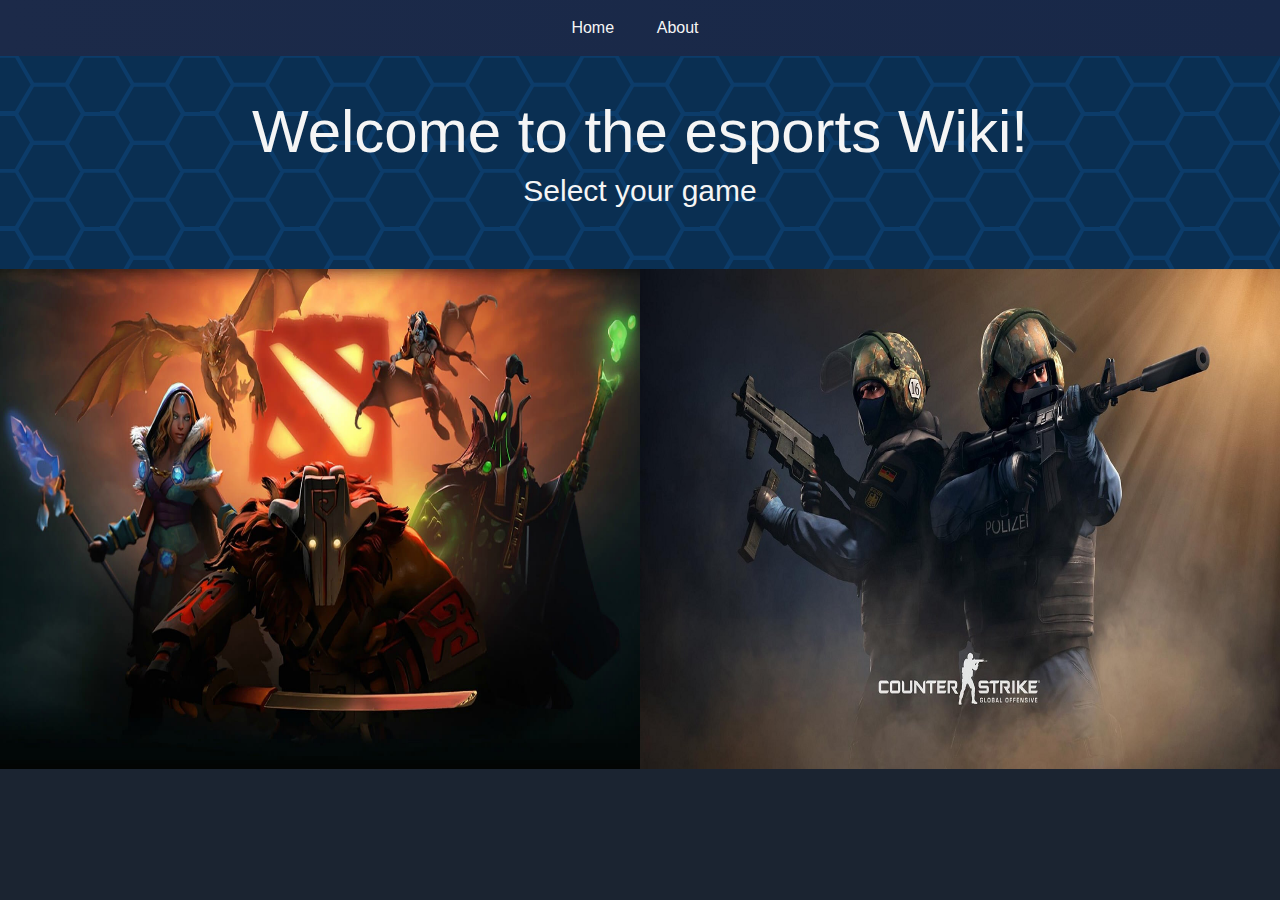
<file: index.html>
<!DOCTYPE html>
<html lang="en">
<head>
    <meta charset="UTF-8">
    <meta name="viewport" content="width=device-width, initial-scale=1.0">
    <link rel="stylesheet" href="https://stackpath.bootstrapcdn.com/bootstrap/4.4.1/css/bootstrap.min.css" integrity="sha384-Vkoo8x4CGsO3+Hhxv8T/Q5PaXtkKtu6ug5TOeNV6gBiFeWPGFN9MuhOf23Q9Ifjh" crossorigin="anonymous">
    <link rel="stylesheet" href="style.css">
    <title>esports Community</title>
</head>
<body>
    <div class="navbar navbar-expand-sm bg-light fixed-bottom justify-content-center">
      <ul class="navbar-nav">
        <li class="nav-item">
          <a class="nav-link active" href="#home">Home</a>
        </li>
        <li class="nav-item">
          <a class="nav-link active" href="about.html">About</a>
        </li>
      </ul>
    </div>
      
    <div class="container-fluid" style="background-color: #03719C;">
      <div class="banner">
      <h2>Welcome to the esports Wiki!</h2>
        <p class="para">Select your game</p>
      </div>
      <div class="row">
        <div class="col">
          <div class="dota2">
            <a href="dota.html">
              <img src="d2.jpg" alt="">
            </a>
          </div>
        </div>
        <div class="col">
          <div class="csgo">
            <a href="csgo.html">
              <img src="csgo.jpg" alt="">
            </a>
          </div>
        </div>
      </div>
    </div>
</body>
</html>
</file>
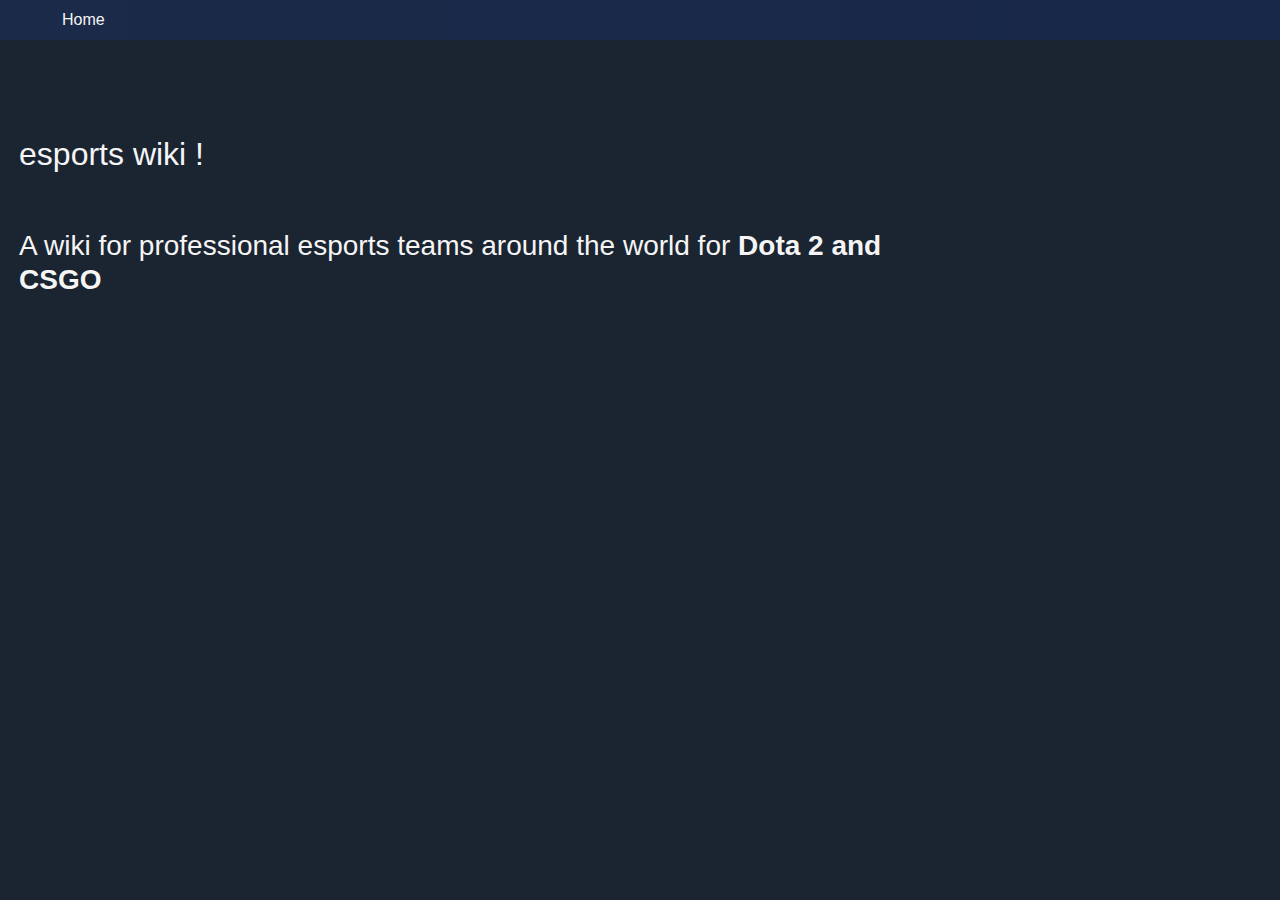
<file: about.html>
<!DOCTYPE html>
<html lang="en">
<head>
    <meta charset="UTF-8">
    <meta name="viewport" content="width=device-width, initial-scale=1.0">
    <title>About</title>
    <link rel="stylesheet" href="https://stackpath.bootstrapcdn.com/bootstrap/4.4.1/css/bootstrap.min.css" integrity="sha384-Vkoo8x4CGsO3+Hhxv8T/Q5PaXtkKtu6ug5TOeNV6gBiFeWPGFN9MuhOf23Q9Ifjh" crossorigin="anonymous">
    <link rel="stylesheet" href="style.css">
</head>
<body>
    <div class="navbar navbar-expand-sm bg-light fixed-top ">
        <ul class="navbar-nav">
          <li class="nav-item">
            <a class="nav-link-dota" href="index.html">Home</a>
          </li>
        </ul>
    </div>
    <div class="container-flui">
        <div class="row">
            <div class="aboutinfo">
                <h2>esports wiki !</h2> 
                <h3>A wiki for professional esports teams around the world for <strong>Dota 2 and CSGO</strong></h3>
        
            </div>
        </div>
    </div>
</body>
</html>
</file>
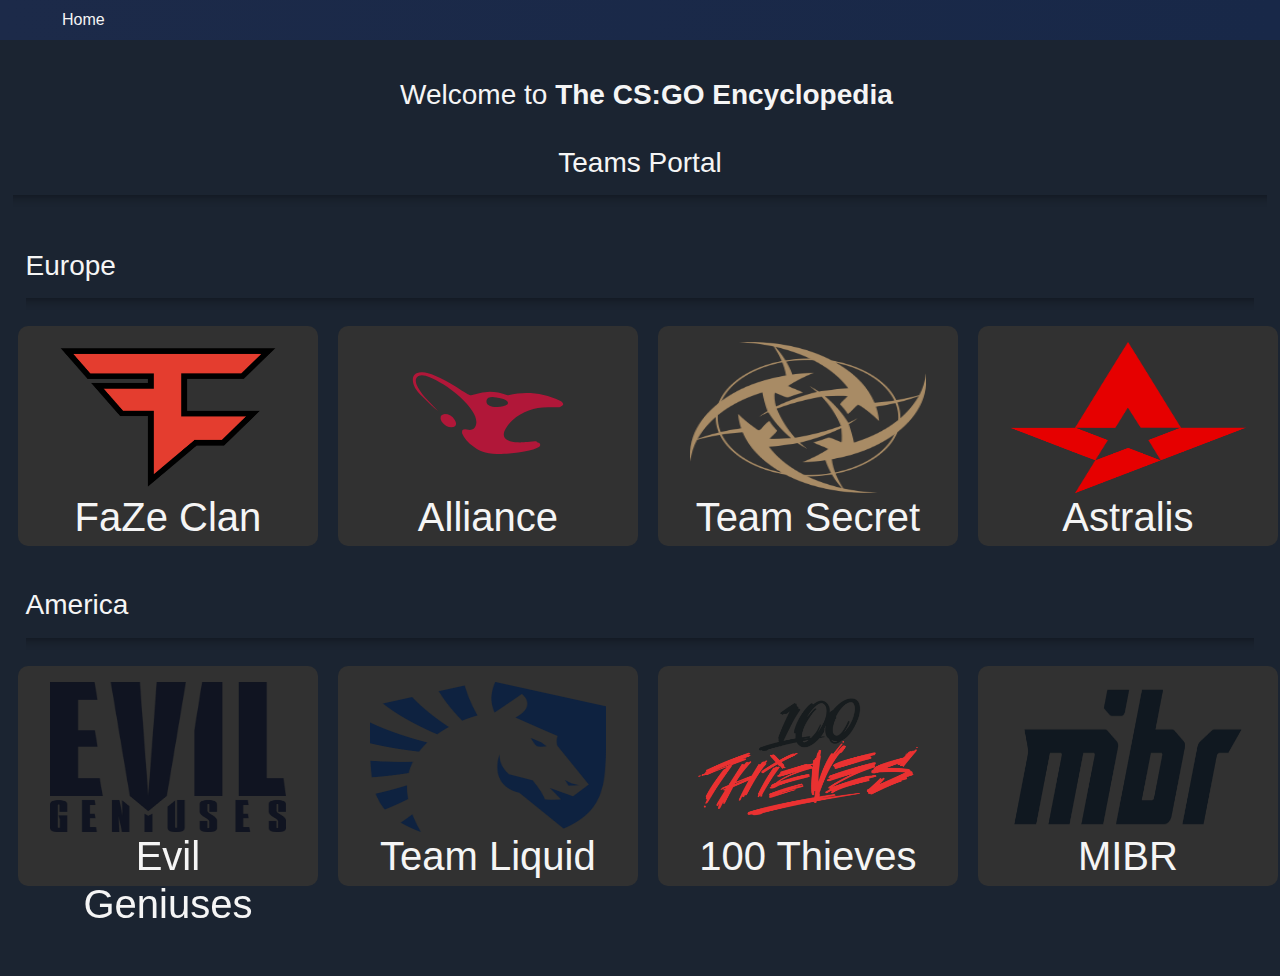
<file: csgo.html>
<!DOCTYPE html>
<html lang="en">
<head>
    <meta charset="UTF-8">
    <meta name="viewport" content="width=device-width, initial-scale=1.0">
    <title>CSGO esports</title>
    <link rel="stylesheet" href="https://stackpath.bootstrapcdn.com/bootstrap/4.4.1/css/bootstrap.min.css" integrity="sha384-Vkoo8x4CGsO3+Hhxv8T/Q5PaXtkKtu6ug5TOeNV6gBiFeWPGFN9MuhOf23Q9Ifjh" crossorigin="anonymous">
    <link rel="stylesheet" href="style.css">
</head>
<body>
    <div class="navbar navbar-expand-sm bg-light fixed-top ">
        <ul class="navbar-nav">
          <li class="nav-item">
            <a class="nav-link-dota" href="index.html">Home</a>
          </li>
        </ul>
    </div>
    <div class="container-fluid">
        <div class="row">
            <div class="dotaban" style="color: whitesmoke;";>
                <h3 style="text-align: center;">Welcome to <b>The CS:GO Encyclopedia</b></h3>
            </div>
            <div class="teamsportals">
                <h3 style="color: whitesmoke;text-align: center;">Teams Portal</h3>
                <hr>
            </div>
        </div>
        <div class="teamsportal">
                <h3 style="color: whitesmoke;">Europe</h3>
                <hr>
        </div>

        <div class="row">
            <div class="col-md-3 col-xs-12 col-sm-6">
                <div class="flip">
                    <div class="front">
                        <img src="dotateams/faze.png" alt="">
                        <h1>FaZe Clan</hi>
                    </div>
                    <div class="back">
                        <img src="dotateams/norway.png" title="Norway"><h6>Håvard "rain" Nygaard</h6>
                        <img src="dotateams/bosnia.png" title="Bosnia and Herzegovina"><h6>Nikola "NiKo" Kovač</h6>
                        <img src="dotateams/sweden.png" title="Sweden"><h6>Olof "olofmeister" Gustafsson</h6>
                        <img src="dotateams/brazil.png" title="Brazil"><h6>	Marcelo "coldzera" David</h6>
                        <img src="dotateams/latvia.png" title="Latvia"><h6>Helvijs "broky" Saukants</h6>
                    </div>
                </div>
            </div>
            <div class="col-md-3 col-xs-12 col-sm-6">
                <div class="flip">
                    <div class="front">
                        <img src="dotateams/mouse.svg" alt="">
                        <h1>Alliance</hi>
                    </div>
                    <div class="back">
                        <img src="dotateams/netherlands.png" title="Netherlands"><h6>Chris "chrisJ" de Jong</h6>
                        <img src="dotateams/estonia.png" title="Estonia"><h6>Robin "ropz" Kool</h6>
                        <img src="dotateams/denmark.png" title="Denmark"><h6>	Finn "karrigan" Andersen</h6>
                        <img src="dotateams/turkey.png" title="Turkey"><h6>Özgür "woxic" Eker</h6>
                        <img src="dotateams/slovakia.png" title="Slovakia"><h6>	David "frozen" Čerňanský</h6>
                    </div>
                </div>
            </div>
            <div class="col-md-3 col-xs-12 col-sm-6">
                <div class="flip">
                    <div class="front">
                        <img src="dotateams/nip.png" alt="">
                        <h1>Team Secret</hi>
                    </div>
                    <div class="back">
                        <img src="dotateams/sweden.png" title="Sweden"><h6>Fredrik "REZ" Sterner</h6>
                        <img src="dotateams/sweden.png" title="Sweden"><h6>Jonas"LekrO Olofsson</h6>
                        <img src="dotateams/sweden.png" title="Sweden"><h6>Nicolas "Plopski" Gonzalez Zamora</h6>
                        <img src="dotateams/sweden.png" title="Sweden"><h6>Simon "twist" Eliasson</h6>
                        <img src="dotateams/sweden.png" title="Sweden"><h6>Tim "nawwk" Jonasson</h6>
                    </div>
                </div>
            </div>
            <div class="col-md-3 col-xs-12 col-sm-6">
                <div class="flip">
                    <div class="front">
                        <img src="dotateams/astralis.png" alt="">
                        <h1>Astralis</hi>
                    </div>
                    <div class="back">
                        <img src="dotateams/denmark.png" title="Denmark"><h6>Nicolai "dev1ce" Reedtz</h6>
                        <img src="dotateams/denmark.png" title="Denmark"><h6>Peter "dupreeh" Rasmussen	</h6>
                        <img src="dotateams/denmark.png" title="Denmark"><h6>Andreas "Xyp9x" Højsleth</h6>
                        <img src="dotateams/denmark.png" title="Denmark"><h6>Lukas "gla1ve" Rossander	</h6>
                        <img src="dotateams/denmark.png" title="Denmark"><h6>Emil "magisk" Reif</h6>
                    </div>
                </div>
            </div>
        </div>
        <div class="teamsportal">
            <h3 style="color: whitesmoke;">America</h3>
            <hr>
        </div>
        <div class="americadota" style="padding-bottom: 4%;">
            <div class="row">
                <div class="col-md-3 col-xs-12 col-sm-6">
                    <div class="flip">
                        <div class="front">
                            <img src="dotateams/evil.png" alt="">
                            <h1>Evil Geniuses</h1>
                        </div>
                        <div class="back">
                            <img src="dotateams/us.png" title="United States"><h6>Vincent "Brehze" Cayonte</h6>
                            <img src="dotateams/bulgaria.png" title="Bulgaria"><h6>	Cvetelin "cerq" Dimitrov</h6>
                            <img src="dotateams/us.png" title="United States"><h6>Ethan "Ethan" Arnold</h6>
                            <img src="dotateams/us.png" title="United States"><h6>Tarik "Tarik" Celik</h6>
                            <img src="dotateams/canada.png" title="Canada"><h6>Peter "stanislaw" Jarguzk</h6>
                        </div>
                    </div>
                </div>
                <div class="col-md-3 col-xs-12 col-sm-6">
                    <div class="flip">
                        <div class="front">
                            <img src="dotateams/lulquid.png" alt="">
                            <h1>Team Liquid</hi>
                        </div>
                        <div class="back">
                            <img src="dotateams/us.png" title="United States"><h6>Nicholas "nitrO" Cannella	</h6>
                            <img src="dotateams/us.png" title="United States"><h6>Jonathan "EliGE" Jablonowski</h6>
                            <img src="dotateams/canada.png" title="Canada"><h6>Russel "Twistzz" Van Dulken	</h6>
                            <img src="dotateams/canada.png" title="Canada"><h6>Keith "NAF" Markovic</h6>
                            <img src="dotateams/us.png" title="United States"><h6>Jake "Stewie2k" Yip</h6>
                        </div>
                    </div>
                </div>
                <div class="col-md-3 col-xs-12 col-sm-6">
                    <div class="flip">
                        <div class="front">
                            <img src="dotateams/100t.png" alt="">
                            <h1>100 Thieves</hi>
                        </div>
                        <div class="back">
                            <img src="dotateams/australia.png" title="Australis"><h6>Aaron "AZR" Ward</h6>
                            <img src="dotateams/australia.png" title="Australis"><h6>	Justin "jks" Savage</h6>
                            <img src="dotateams/norway.png" title="Norway"><h6>	Joakim "jkaem" Myrbostad</h6>
                            <img src="dotateams/australia.png" title="Australis"><h6>Jay "Liazz" Tregillgas</h6>
                            <img src="dotateams/australia.png" title="Australis"><h6>	Sean "Gratisfaction" Kaiwa
                        </div>
                    </div>
                </div>
                <div class="col-md-3 col-xs-12 col-sm-6">
                    <div class="flip">
                        <div class="front">
                            <img src="dotateams/mibr.png" alt="">
                            <h1>MIBR</hi>
                        </div>
                        <div class="back">
                            <img src="dotateams/brazil.png" title="Brazil"><h6>Gabriel "FalleN" Toledo</h6>
                            <img src="dotateams/brazil.png" title="Brazil"><h6>Fernando "fer" Alvarenga</h6>
                            <img src="dotateams/brazil.png" title="Brazil"><h6>Epitácio "TACO" de Melo</h6>
                            <img src="dotateams/brazil.png" title="Brazil"><h6>Vito "kNgV-" Giuseppe</h6>
                            <img src="dotateams/argentina.png" title="Argentina"><h6>Ignacio "meyern" Meyer</h6>
                        </div>
                    </div>
                </div>
            </div>
        </div>
</body>
</html>
</file>
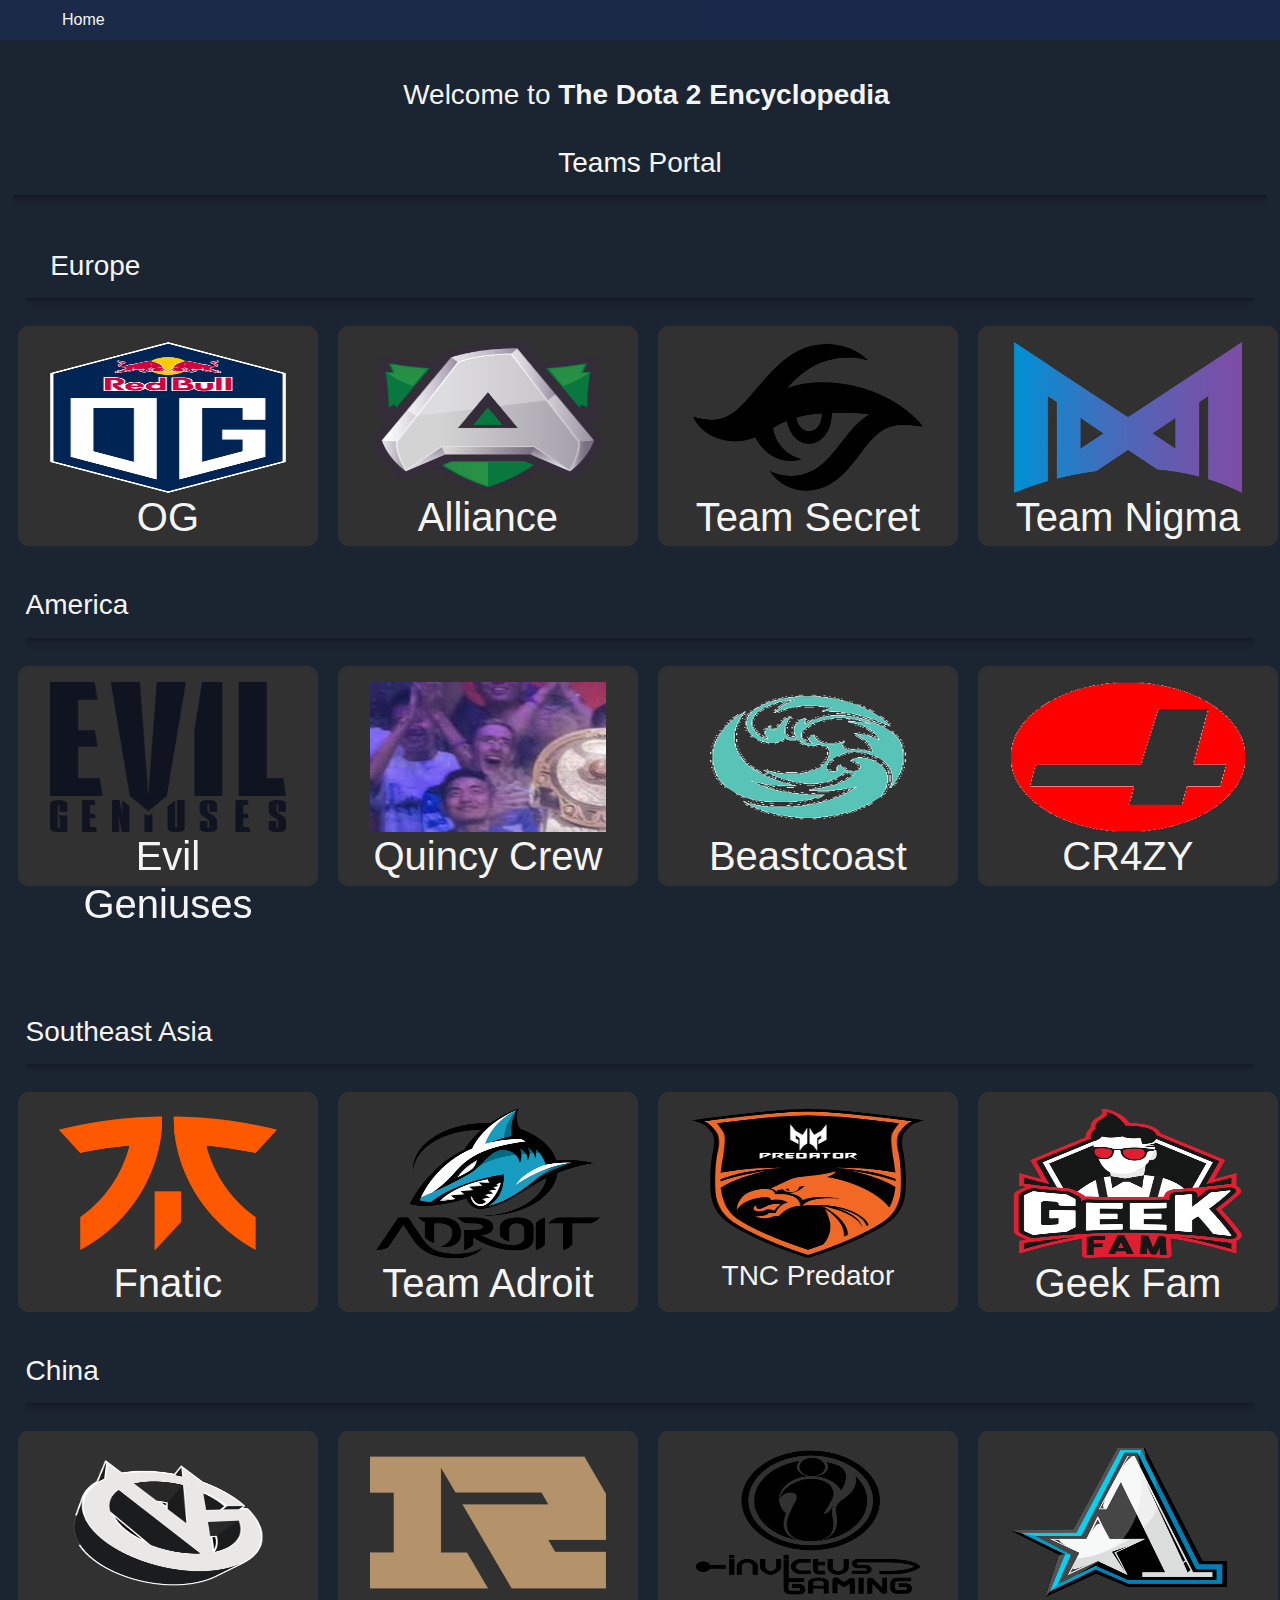
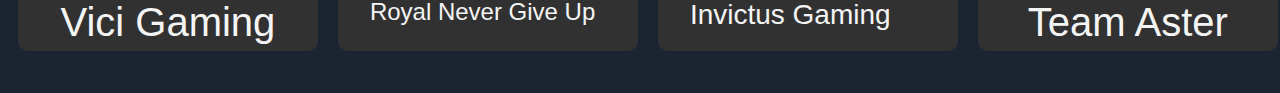
<file: dota.html>
<!DOCTYPE html>
<html lang="en">
<head>
    <meta charset="UTF-8">
    <meta name="viewport" content="width=device-width, initial-scale=1.0">
    <title>Dota2 esports</title>
    <link rel="stylesheet" href="https://stackpath.bootstrapcdn.com/bootstrap/4.4.1/css/bootstrap.min.css" integrity="sha384-Vkoo8x4CGsO3+Hhxv8T/Q5PaXtkKtu6ug5TOeNV6gBiFeWPGFN9MuhOf23Q9Ifjh" crossorigin="anonymous">
    <link rel="stylesheet" href="style.css">
</head>
<body>
    <div class="navbar navbar-expand-sm bg-light fixed-top ">
        <ul class="navbar-nav">
          <li class="nav-item">
            <a class="nav-link-dota" href="index.html">Home</a>
          </li>
        </ul>
    </div>
    <div class="container-fluid">
        <div class="row">
            <div class="dotaban" style="color: whitesmoke;">
                <h3 style="text-align: center;">Welcome to <b>The Dota 2 Encyclopedia</b></h3>
            </div>
            <div class="teamsportals">
                <h3 style="color: whitesmoke;text-align: center;">Teams Portal</h3>
                <hr>
            </div>
        </div>
        <div class="teamsportal">
            <h3 style="color: whitesmoke; padding-left: 2%;">Europe</h3>
            <hr>
        </div>
        
        <div class="row">
            <div class="col-md-3 col-xs-12 col-sm-6">
                <div class="flip">
                    <div class="front">
                        <img src="dotateams/og.png" alt="">
                        <h1>OG</hi>
                    </div>
                    <div class="back">
                        <img src="dotateams/pak.png" title="Pakistan"><h6>Sumail "Sumail" Hassan</h6>
                        <img src="dotateams/finland.png" title="Finaland"><h6>Topias "Topson" Taavitsainen</h6>
                        <img src="dotateams/malayasia.png" title="Malayasia"><h6>Yeik "Midone" Zheng</h6>
                        <img src="dotateams/nmace.png" title="North Macedonia"><h6>Martin "Saksa" Sazdov</h6>
                        <img src="dotateams/denmark.png" title="Denmark"><h6>Johan "NOtail" Sundstein</h6>
                    </div>
                </div>
            </div>
            <div class="col-md-3 col-xs-12 col-sm-6">
                <div class="flip">
                    <div class="front">
                        <img src="dotateams/alliance.png" alt="">
                        <h1>Alliance</hi>
                    </div>
                    <div class="back">
                        <img src="dotateams/bulgaria.png" title="Bulgaria"><h6>Nikolay "Nikobaby" Nikolov</h6>
                        <img src="dotateams/sweden.png" title="Sweden"><h6>Linus "Limmp" Blomdin</h6>
                        <img src="dotateams/sweden.png" title="Sweden"><h6>Gustav "s4" Magnusson</h6>
                        <img src="dotateams/sweden.png" title="Sweden"><h6>Simon "Handsken" Haag</h6>
                        
                    </div>
                </div>
            </div>
            <div class="col-md-3 col-xs-12 col-sm-6">
                <div class="flip">
                    <div class="front">
                        <img src="dotateams/secret.png" alt="">
                        <h1>Team Secret</hi>
                    </div>
                    <div class="back">
                        <img src="dotateams/finland.png" title="Finland"><h6>Lasse "MATUMBAMAN" Urpalainen</h6>
                        <img src="dotateams/poland.png" title="Poland"><h6>Michał "Nisha" Jankowski</h6>
                        <img src="dotateams/sweden.png" title="Sweden"><h6>Ludwig "zai" Wåhlberg</h6>
                        <img src="dotateams/jordan.png" title="Jordan"><h6>Yazied "YapzOr" Jaradat</h6>
                        <img src="dotateams/estonia.png" title="Estonia"><h6>Clement "Puppey" Ivanov</h6>
                    </div>
                </div>
            </div>
            <div class="col-md-3 col-xs-12 col-sm-6">
                <div class="flip">
                    <div class="front">
                        <img src="dotateams/nigma.png" alt="">
                        <h1>Team Nigma</hi>
                    </div>
                    <div class="back">
                        <img src="dotateams/jordan.png" title="Jordan"><h6>Amer "Miracle-" Al-Barkawi</h6>
                        <img src="dotateams/romania.png" title="Romania"><h6>Aliwi "w33" Omar</h6>
                        <img src="dotateams/bulgaria.png" title="Bulgaria"><h6>Ivan "MinD_ContRoL" Ivanov</h6>
                        <img src="dotateams/lebanon.png" title="Lebanon"><h6>Maroun "GH" Merhej</h6>
                        <img src="dotateams/germany.png" title="Germany"><h6>Kuro "KuroKy" Takhasomi</h6>
                    </div>
                </div>
            </div>
        </div>
        <div class="teamsportal" style="padding-left: 2%;padding-top:2%;">
            <h3 style="color: whitesmoke;">America</h3>
            <hr>
        </div>
        <div class="americadota" style="padding-bottom: 4%;">
            <div class="row">
                <div class="col-md-3 col-xs-12 col-sm-6">
                    <div class="flip">
                        <div class="front">
                            <img src="dotateams/evil.png" alt="">
                            <h1>Evil Geniuses</h1>
                        </div>
                        <div class="back">
                            <img src="dotateams/canada.png" title="Canada"><h6>Artour "Arteezy" Babaev</h6>
                            <img src="dotateams/pinoy.png" title="Philippines"><h6>Abed "Abed" Yusop</h6>
                            <img src="dotateams/russia.png" title="Russia"><h6>Roman "RAMZES666" Kushnarev</h6>
                            <img src="dotateams/denmark.png" title="Denmark"><h6>Andreas "Cr1t-" Nielsen</h6>
                            <img src="dotateams/israel.png" title="Israel"><h6>Tal "Fly" Aizik</h6>
                        </div>
                    </div>
                </div>
                <div class="col-md-3 col-xs-12 col-sm-6">
                    <div class="flip">
                        <div class="front">
                            <img src="dotateams/quincy.jpg" alt="">
                            <h1>Quincy Crew</hi>
                        </div>
                        <div class="back">
                            <img src="dotateams/pak.png" title="Pakistan"><h6>Yawar "Yawar" Hassan</h6>
                            <img src="dotateams/us.png" title="United States"><h6>Quinn "CCnC" Callahan</h6>
                            <img src="dotateams/us.png" title="United States"><h6>Arif "MSS" Anwar</h6>
                            <img src="dotateams/denmark.png" title="Denmark"><h6>Malthe "Biver" Winther</h6>
                            <img src="dotateams/us.png" title="United States"><h6>	Avery "SVG" Silverman</h6>
                        </div>
                    </div>
                </div>
                <div class="col-md-3 col-xs-12 col-sm-6">
                    <div class="flip">
                        <div class="front">
                            <img src="dotateams/beastcoast.png" alt="">
                            <h1>Beastcoast</hi>
                        </div>
                        <div class="back">
                            <img src="dotateams/peru.png" title="Peru"><h6>Héctor "K1" Rodríguez</h6>
                            <img src="dotateams/peru.png" title="Peru"><h6>Jean "Chris Luck" Gonzales</h6>
                            <img src="dotateams/bolivia.png" title="Bolivia"><h6>Adrián "Wisper" Dobles</h6>
                            <img src="dotateams/peru.png" title="Peru"><h6>Elvis "Scoflied" De la Cruz Peña</h6>
                            <img src="dotateams/peru.png" title="Peru"><h6>Steven "Stinger" Vargas</h6>
                        </div>
                    </div>
                </div>
                <div class="col-md-3 col-xs-12 col-sm-6">
                    <div class="flip">
                        <div class="front">
                            <img src="dotateams/crazy.png" alt="">
                            <h1>CR4ZY</hi>
                        </div>
                        <div class="back">
                            <img src="dotateams/slovakia.png" title="Slovakia"><h6>Oliver "Skiter" Lepko</h6>
                            <img src="dotateams/canada.png" title="Canada"><h6>Jonathan "Bryle" De Guia</h6>
                            <img src="dotateams/germany.png" title="Germany"><h6>Maurice "KheZu" Gutmann</h6>
                            <img src="dotateams/canada.png" title="Canada"><h6>Kurtis "Aui_2000" Ling</h6>
                            <img src="dotateams/canada.png" title="Canada"><h6>David "MoonMeander" Tan</h6>
                        </div>
                    </div>
                </div>
            </div>
        </div>   
        <div class="teamsportal" style="padding-left: 2%;padding-top:3%;">
            <h3 style="color: whitesmoke;">Southeast Asia</h3>
            <hr>
        </div>
        <div class="seadota" style="padding-bottom: 1%;">
            <div class="row">
                <div class="col-md-3 col-xs-12 col-sm-6">
                    <div class="flip">
                        <div class="front">
                            <img src="dotateams/fnatic.png" alt="">
                            <h1>Fnatic</hi>
                        </div>
                        <div class="back">
                            <img src="dotateams/malayasia.png" title="Malayasia"><h6>Anucha "Jabz" Jirawong</h6>
                            <img src="dotateams/thai.png" title="Thailand"><h6>Nuengnara "23savage" Teeramahanon</h6>
                            <img src="dotateams/malayasia.png" title="Malayasia"><h6>Kam "Moon" Boon Seng</h6>
                            <img src="dotateams/singapore.png" title="Singapore"><h6>	Daryl "iceiceice" Xiang</h6>
                            <img src="dotateams/pinoy.png" title="Philippines"><h6>	Djardel "DJ" Mampusti</h6>
                        </div>
                    </div>
                </div>
                <div class="col-md-3 col-xs-12 col-sm-6">
                    <div class="flip">
                        <div class="front">
                            <img src="dotateams/adroit.png" alt="">
                            <h1>Team Adroit</hi>
                        </div>
                        <div class="back">
                            <img src="dotateams/pinoy.png" title="Philippines"><h6>John "Natsumi-" Anthony Vargas</h6>
                            <img src="dotateams/pinoy.png" title="Philippines"><h6>	Mc "Mac" Nicholson Villanueva</h6>
                            <img src="dotateams/pinoy.png" title="Philippines"><h6>	Jun "Bok" Kanehara</h6>
                            <img src="dotateams/pinoy.png" title="Philippines"><h6>	Marvin "Boombacs" Rushton</h6>
                            <img src="dotateams/pinoy.png" title="Philippines"><h6>	Bryle "cml" Alvizo</h6>
                        </div>
                    </div>
                </div>
                <div class="col-md-3 col-xs-12 col-sm-6">
                    <div class="flip">
                        <div class="front">
                            <img src="dotateams/tnc.png" alt="">
                            <h3 style="color: whitesmoke;text-align: center;">TNC Predator</h3>
                        </div>
                        <div class="back">
                            <img src="dotateams/pinoy.png" title="Philippines"><h6>	Armel "Armel"Paul Tabios</h6>
                            <img src="dotateams/pinoy.png" title="Philippines"><h6>Kim "Gabbi" Villafuerte</h6>
                            <img src="dotateams/australia.png" title="Australia"><h6>Damien "kpii" Chok</h6>
                            <img src="dotateams/pinoy.png" title="Philippines"><h6>	Timothy "Tims" Randrup</h6>
                            <img src="dotateams/korea.png" title="South Korea"><h6>	Park "March" Tae-won</h6>
                        </div>
                    </div>
                </div>
                <div class="col-md-3 col-xs-12 col-sm-6">
                    <div class="flip">
                        <div class="front">
                            <img src="dotateams/geek.png" alt="">
                            <h1>Geek Fam</hi>
                        </div>
                        <div class="back">
                            <img src="dotateams/pinoy.png" title="Philippines"><h6>Marc "Raven" Fausto</h6>
                            <img src="dotateams/pinoy.png" title="Philippines"><h6>	Karl "Karl" Jayme</h6>
                            <img src="dotateams/pinoy.png" title="Philippines"><h6>	Carlo "Kuku" Palad</h6>
                            <img src="dotateams/pinoy.png" title="Philippines"><h6>Kenny "Xepher" Deo</h6>
                            <img src="dotateams/pinoy.png" title="Philippines"><h6>Matthew "Whitemon" Filemon</h6>
                        </div>
                    </div>
                </div>
            </div>
        </div>   
        <div class="teamsportal" style="padding-left: 2%;padding-top:1%;">
            <h3 style="color: whitesmoke;">China</h3>
            <hr>
        </div>
        <div class="chinadota" style="padding-bottom: 2%;">
            <div class="row">
                <div class="col-md-3 col-xs-12 col-sm-6">
                    <div class="flip">
                        <div class="front">
                            <img src="dotateams/vici.png" alt="">
                            <h1>Vici Gaming</hi>
                        </div>
                        <div class="back">
                            <img src="dotateams/china.png" title="China"><h6>Zhang "Eurus" Chengjun</h6>
                            <img src="dotateams/china.png" title="China"><h6>Zeng "Ori" Jiaoyang</h6>
                            <img src="dotateams/china.png" title="China"><h6>Zhou "Yang" Haiyang</h6>
                            <img src="dotateams/china.png" title="China"><h6>Xiong "Pyw" Jiahan</h6>
                            <img src="dotateams/china.png" title="China"><h6>	Ding "Dy " Cong</h6>
                        </div>
                    </div>
                </div>
                <div class="col-md-3 col-xs-12 col-sm-6">
                    <div class="flip">
                        <div class="front">
                            <img src="dotateams/rng.png" alt="">
                            <h4 style="color: whitesmoke;">Royal Never Give Up</h4>
                        </div>
                        <div class="back">
                            <img src="dotateams/china.png" title="China"><h6>Du "Monet" Peng</h6>
                            <img src="dotateams/china.png" title="China"><h6>Gao "Setsu" Zhenxiong</h6>
                            <img src="dotateams/china.png" title="China"><h6>Su "Flywin" Lei</h6>
                            <img src="dotateams/china.png" title="China"><h6>Xun "September" Zhichuan</h6>
                            <img src="dotateams/china.png" title="China"><h6>Xie "Super" Junhao</h6>
                        </div>
                    </div>
                </div>
                <div class="col-md-3 col-xs-12 col-sm-6">
                    <div class="flip">
                        <div class="front">
                            <img src="dotateams/ig.png" alt="">
                            <h3 style="color: whitesmoke;">Invictus Gaming</h3>
                        </div>
                        <div class="back">
                            <img src="dotateams/china.png" title="China"><h6>	Jin "flyfly" Zhiyi</h6>
                            <img src="dotateams/china.png" title="China"><h6>Zhou "Emo" Yi</h6>
                            <img src="dotateams/malayasia.png" title="Malayasia"><h6>Thiay "JT-" Jun Wen</h6>
                            <img src="dotateams/china.png" title="China"><h6>Hu "Kaka" Liangzhi</h6>
                            <img src="dotateams/malayasia.png" title="Malayasia"><h6>Chan "Oli" Chon Kien	</h6>
                        </div>
                    </div>
                </div>
                <div class="col-md-3 col-xs-12 col-sm-6">
                    <div class="flip">
                        <div class="front">
                            <img src="dotateams/aster.png" alt="">
                            <h1>Team Aster</hi>
                        </div>
                        <div class="back">
                            <img src="dotateams/china.png" title="China"><h6>	Song "Sccc" Chun</h6>
                            <img src="dotateams/malayasia.png" title="Malayasia"><h6>Kee "Chyuan" Ng</h6>
                            <img src="dotateams/china.png" title="China"><h6>	Lin "Xxs" Jing</h6>
                            <img src="dotateams/china.png" title="China"><h6>	Ye "BoBoKa" Zhibiao</h6>
                            <img src="dotateams/china.png" title="China"><h6>Pan "Fade" Yi</h6>
                        </div>
                    </div>
                </div>
            </div>
        </div>
    </div>
</body>
</html>
</file>
<file: style.css>
/* ########## FOR INDEX.HTML ######### */
html{
    margin:0px;
}
img[src="d2.jpg"]{
    width:100%;
    height:500px;
}
img[src="csgo.jpg"]{
    width:100%;
    height:500px;
}
.navbar{
    background-image: linear-gradient(to right, #1c2a49, #182848) !important;
    box-sizing: border-box;
}

a.nav-link{
    font-family: 'Lucida Sans', 'Lucida Sans Regular', 'Lucida Grande', 'Lucida Sans Unicode', Geneva, Verdana, sans-serif;
    color: whitesmoke;
    padding-left: 1%;
    text-align: center;
}
a.nav-link:hover{
    font-size: 16px;
    color: rgb(109, 134, 16);
}
li.nav-item{
    margin-left: 5px;
    padding-left: 1%;
    text-align: center;
    padding-right: 20px;
}
a.navbar-brand{
    padding-left: 80px;
    padding-right: 100px;
}
body{
    margin: 0px 0px 0px 0px;
    height: auto;
    width: 100%;
    background-color: #1B2431;
}
.banner h2{
    padding-top: 40px 0px 25px 0px;
    font-family: 'Lucida Sans', 'Lucida Sans Regular', 'Lucida Grande', 'Lucida Sans Unicode', Geneva, Verdana, sans-serif;
    font-size: 60px;
    text-align: center;
    margin-bottom: 0px;
    color: whitesmoke;
}
.dota2 a:hover{
    filter: brightness(150%);
}
.csgo a:hover{
    filter: brightness(150%);
}
.para{
    color:whitesmoke;
    text-align: center;
    font-size: 30px;
}
.container-fluid{
    padding:0px;
}
.banner{
    width: 100%;
    padding: 40px 0px 40px 0px;
    background: #062543 url("hexbg.png");
}
.row{
    margin: 0px;
    border: transparent;
}
.col{
    padding:0px;
}
.dota2{

    margin: 0px;
}

.csgo{

}
@media only screen and (max-width: 740px) {
    
    .dota2{
        width: 100vw; margin: 0; padding: 0;border: 1px double whitesmoke;
    }
    .csgo{
        width: 100vw; margin: 0; padding: 0;border: 1px double whitesmoke;
    }
    
    .navbar{
        position: relative;
    }
    .navbar-nav{
        display:flex;
        flex-direction: row;
    }
}
@media only screen and (max-width: 1400px){
    
    .navbar{
        position: relative;
    }
    .navbar-nav{
        display:flex;
        flex-direction: row;
    }
}
/* ########## FOR INDEX.HTML ######### */


/* ########## FOR DOTA.HTML ########## */
a.nav-link-dota{
    color: whitesmoke;
    padding-left: 40px;
    text-align: center;
}
a.nav-link-dota:hover{
    font-size: 16px;
    color: rgb(109, 134, 16);
}
.dotaban{
    width: 100%;
    padding-left: 1%;
    padding-top: 3%;
    padding-bottom: 2%;
}
.btn {
    background-color: DodgerBlue;
    border: none;
    color: white;
    padding: 12px 16px;
    font-size: 16px;
    cursor: pointer;
  }

  
  .btn:hover {
    background-color: RoyalBlue;
  }
.teamsportals{
    width:100%;
    padding-left: 1%;
    padding-top: 0px;
    padding-right: 1%;
}
hr{
    color: tomato;
    height: 12px;
    border: 0;
    box-shadow: inset 0 12px 12px -12px rgba(0, 0, 0, 0.5);
}
.flip {
    padding-left: 1%;
    position: relative;
}
.flip > .front, .flip > .back {
    display: block;
    transition-timing-function: cubic-bezier(0.175, 0.885, 0.32, 1.275);
    transition-duration: 0.5s;
    transition-property: transform, opacity;
}
.back img{
    float: left;
    width: 12%;
    max-height: 100%;
    padding-right: 2px;
}
.back h1{
    position: relative;
}
.flip > .front {
    transform: rotateY(0deg);
}
.flip > .back {
    position: absolute;
    opacity: 0;
    top: 0px;
    left: 0px;
    width: 100%;
    height: 100%;
    transform: rotateY(-180deg);
}
.flip:hover > .front {
    transform: rotateY(180deg);
}
.flip:hover > .back {
    opacity: 1;
    transform: rotateY(0deg);
}
.flip.flip-vertical > .back {
    transform: rotateX(-180deg);
}
.flip.flip-vertical:hover > .front {
    transform: rotateX(180deg);
}
.flip.flip-vertical:hover > .back {
    transform: rotateX(0deg);
}
.flip {
    position: relative;
    display: inline-block;
    margin-right: 2px;
    margin-bottom: 1em;
    width: 300px;
}
.flip > .front, .flip > .back {
    display: block;
    color: white;
    width: inherit;
    background-size: cover !important;
    background-position: center !important;
    height: 220px;
    padding: 1em 2em;
    background: #313131;
    border-radius: 10px;
}
.flip > .front p, .flip > .back p {
    font-size: 0.9125rem;
    line-height: 160%;
    color: #999;
}
.front img{
    width: 100%;
    height: 80%;
    display: flex;
}
.front h1{
    text-align: center;
    color: whitesmoke;
}

.abouninfo{
    width: 100vw;
     position: relative;
     margin-left: -50vw;
     left: 50%;
    padding-top: 2%;
}
.aboutinfo h2{
    padding-left: 2%;
    padding-top: 10%;
    color: whitesmoke;
}
.aboutinfo h3{
    width: 100%;
   padding-left: 2%;
    color: whitesmoke;
    padding-top: 5%;
}
.teamsportal{
    padding-left: 2%;padding-top:2%;padding-right: 2%;
}
</file>
